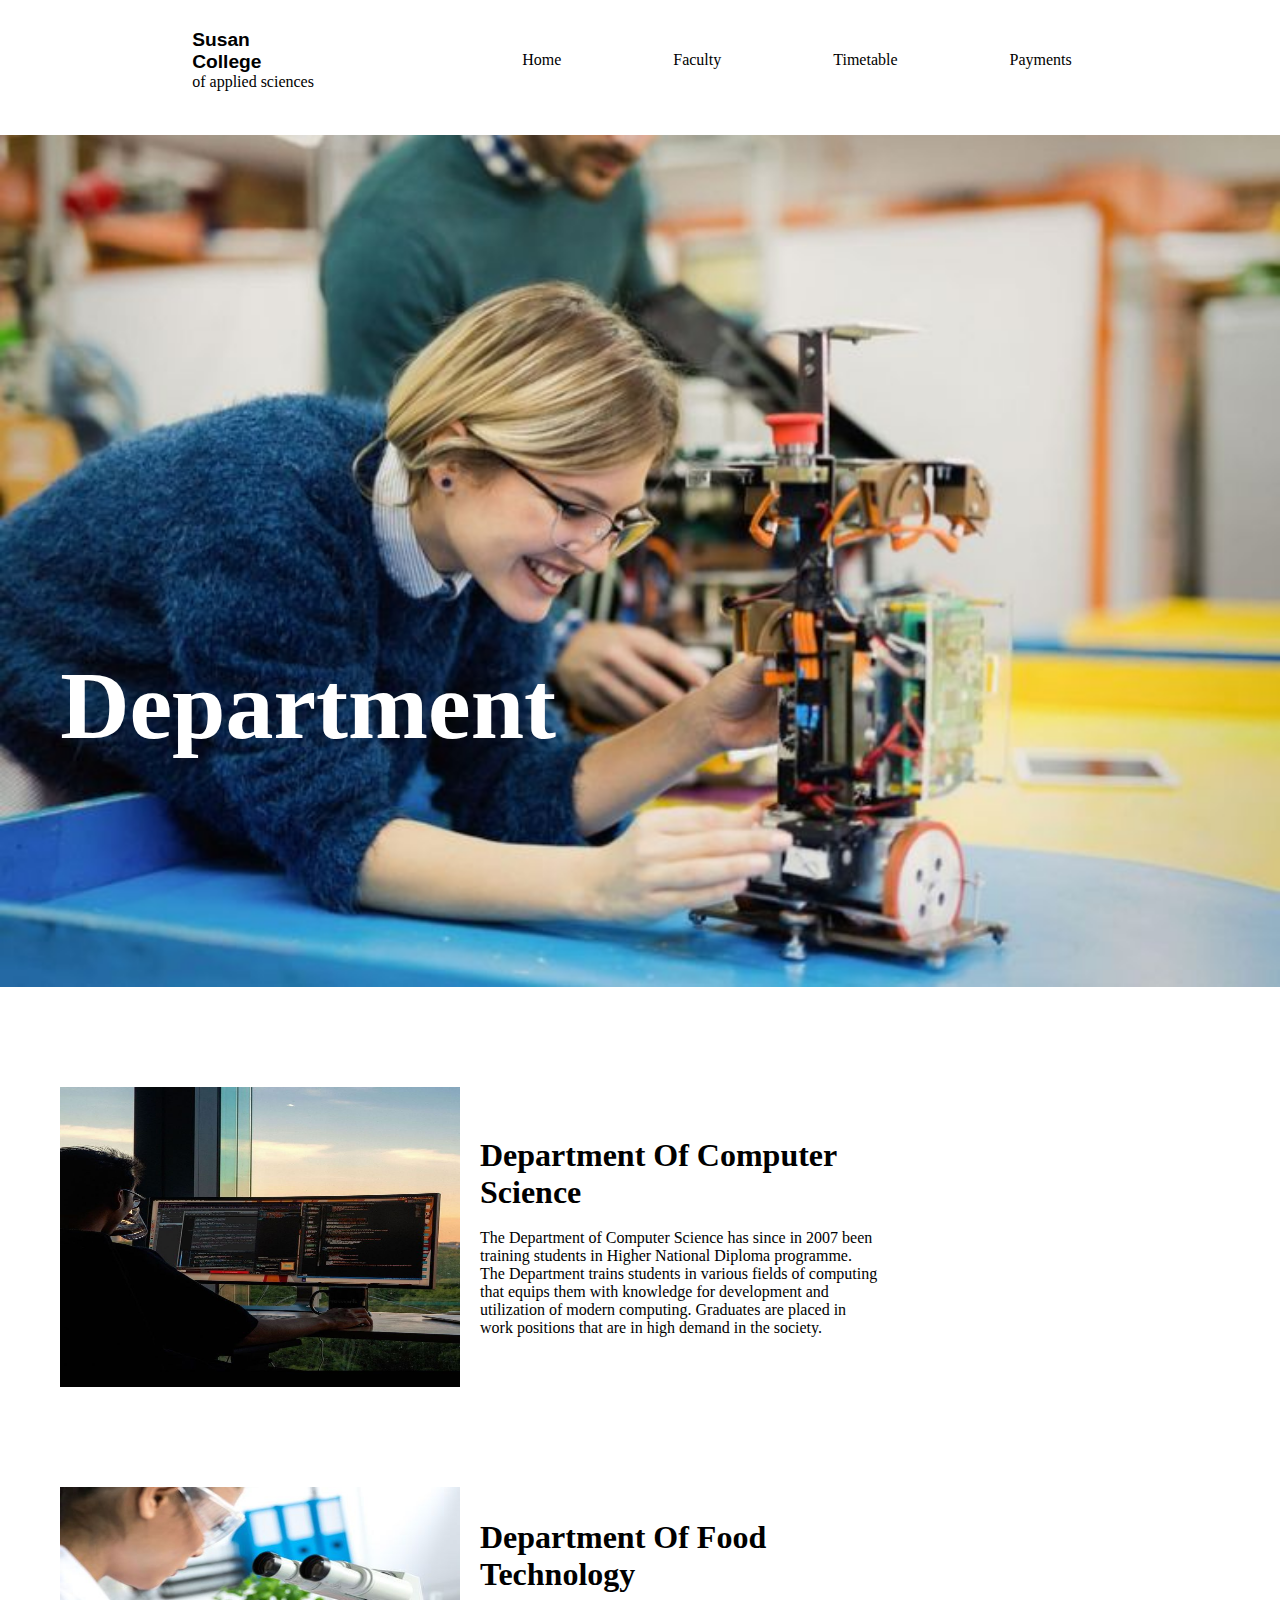
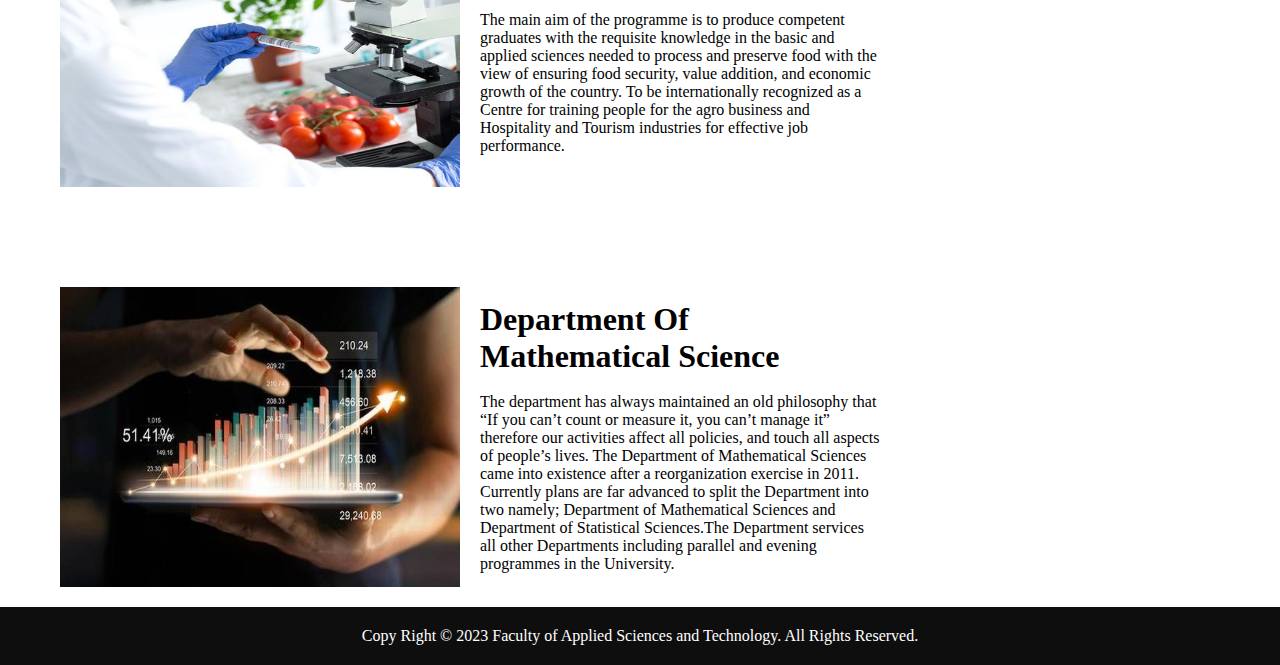
<file: department.html>
<!DOCTYPE html>
<html lang="en">
<head>
    <meta charset="UTF-8">
    <meta name="viewport" content="width=device-width, initial-scale=1.0">
    <title>Departments</title>
    <link rel="stylesheet" href="department.css">
</head>
<body>
    <nav class="navbar">
        <div class="logo">
            <p class="top-logo">Susan</p> 
            <p class="top-logo"> College</p>
            <p class="bottom-logo">of applied sciences</p>
        </div>
        <div class="nav-center">
            <li><a href="index.html">Home</a></li>
            <li><a href="faculty.html">Faculty</a></li>
            <li><a href="timetable.html">Timetable</a></li>
            <li><a href="payment.html">Payments</a></li>
        </div>
    </nav>

    <div class="image-container1">
        <img src="images/dept.jpg" alt="Graduation picture">
        <div class="overlay-text1"> Department </div>
    </div>

    <div class="dept">
        <img src="/images/IT.jpg" alt="Computer with codes">
        <div class="dept-img">
            <p>
                <span class="all-dept">Department Of Computer Science</span> <br><br>The Department of Computer Science
                has since in 2007 been training students in Higher 
                National Diploma programme. The Department trains
                students in various fields of computing that equips
                them with knowledge for development and utilization
                of modern computing. Graduates are placed in work 
                positions that are in high demand in the society.
            </p>
        </div>
    </div>

    <div class="dept">
        <img src="/images/food.jpg" alt="Someone testing food">
        <div class="dept-img">
            <p>
                <span class="all-dept">Department Of Food Technology</span> <br><br>The main aim of
                the programme is to produce competent
                graduates with the requisite knowledge 
                in the basic and applied sciences needed 
                to process and preserve food with the view 
                of ensuring food security, value addition,
                and economic growth of the country.
                To be internationally recognized as a Centre
                for training people for the agro business and
                Hospitality and Tourism industries for 
                effective job performance.   
            </p>
        </div>
    </div>

    <div class="dept">
        <img src="/images/stat.jpg" alt="Someone testing food">
        <div class="dept-img">
            <p>
                <span class="all-dept">Department Of Mathematical Science</span> <br><br> The department has always 
                maintained an old philosophy that “If you can’t count or 
                measure it, you can’t manage it” therefore our activities
                affect all policies, and touch all aspects of people’s 
                lives. The Department of Mathematical Sciences came into 
                existence after a reorganization exercise in 2011. 
                Currently plans are far advanced to split the Department 
                into two namely; Department of Mathematical Sciences and 
                Department of Statistical Sciences.The Department services
                all other Departments including parallel and evening 
                programmes in the University.
            </p>
        </div>
    </div>

    <div class="footer">
        <p>Copy Right &copy; 2023 Faculty of Applied Sciences and Technology. All Rights Reserved.</p>
    </div>

</body>
</html>
</file>
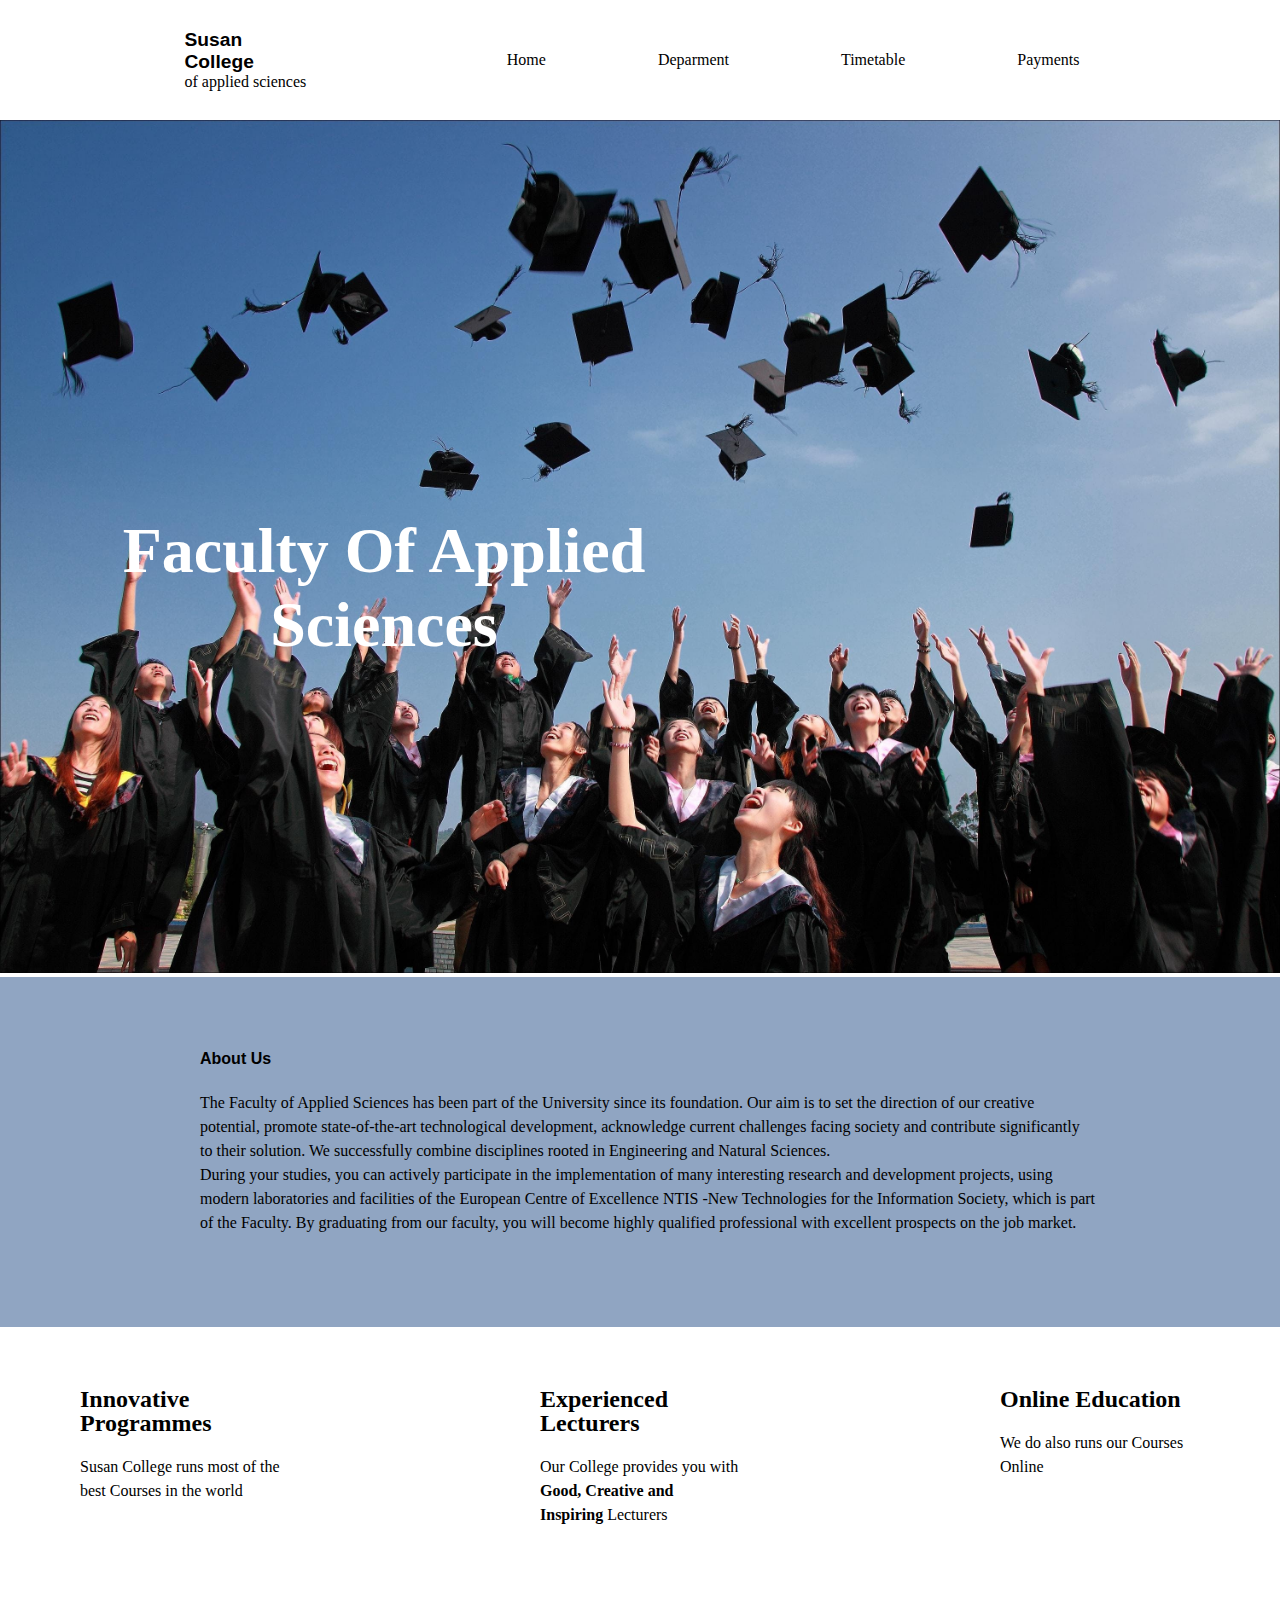
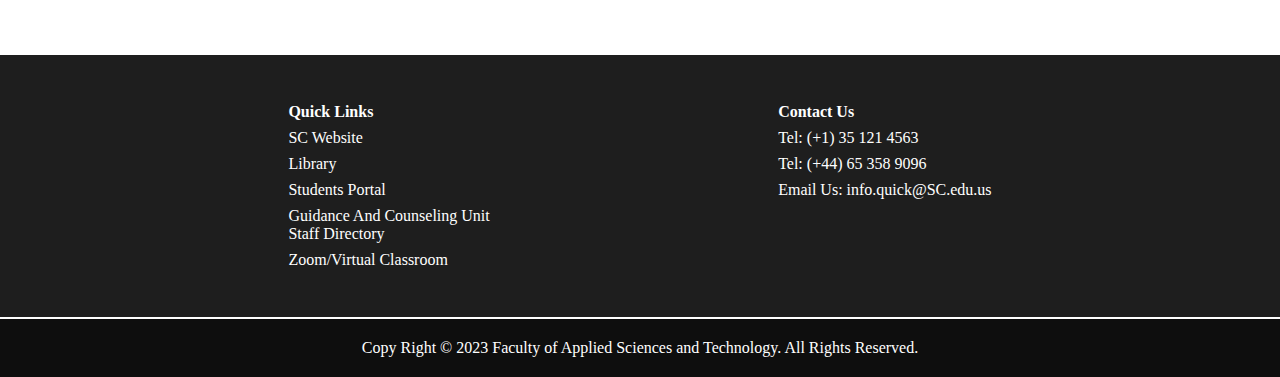
<file: faculty.html>
<!DOCTYPE html>
<html lang="en">
<head>
    <meta charset="UTF-8">
    <meta name="viewport" content="width=\, initial-scale=1.0">
    <link rel="stylesheet" href="faculty.css">
    <title>Faculty</title>
</head>
<body>
    <nav class="navbar">
        <div class="logo">
            <p class="top-logo">Susan</p> 
            <p class="top-logo"> College</p>
            <p class="bottom-logo">of applied sciences</p>
        </div>
        <div class="nav-center">
            <li><a href="index.html">Home</a></li>
            <li><a href="department.html">Deparment</a></li>
            <li><a href="timetable.html">Timetable</a></li>
            <li><a href="payment.html">Payments</a></li>
            <!-- <button>Apply Now</button> -->
        </div>
    </nav>

    <div class="image-container">
        <img src="images/bg2.jpg" alt="Graduation picture">
        <div class="overlay-text"> Faculty Of Applied Sciences</div>
    </div>

    <div class="test1">

        <div class="details">
            <p class="about">About Us</p>
        </div>

        <div class="details">
            <p>
                The Faculty of Applied Sciences has been part of the
                University since its foundation. Our aim is to set the
                direction of our creative potential, 
                promote state-of-the-art technological development,
                acknowledge current challenges facing society and 
                contribute significantly to their solution. We 
                successfully combine disciplines rooted in 
                Engineering and Natural Sciences.
            </p>
        </div>

        <div class="details">
            <p>
                During your studies, you can actively participate in
                the implementation of many interesting research and 
                development projects, using modern laboratories and
                facilities of the European Centre of Excellence NTIS
                -New Technologies for the Information Society, which 
                is part of the Faculty. By graduating from our 
                faculty, you will become highly qualified professional
                with excellent prospects on the job market.
            </p>
        </div>

    </div>

    <div class="offers">
        <div class="moreof">
            <p class="first">Innovative Programmes</p>
            <p>Susan College runs most of the best Courses in the world</p>
        </div>

        <div class="moreof">
            <p class="first">Experienced Lecturers</p>
            <p class="second">
                Our College provides you with 
                <span>Good, Creative and Inspiring</span>
                Lecturers
            </p>
        </div>

        <div class="moreof">
            <p class="first">Online Education</p>
            <p>We do also runs our Courses Online</p>
        </div>
    </div>

    <div class="last-page">
        <div class="tops">
            <p class="bottom1">Quick Links</p>
            <p class="bottom2"> SC Website</p>
            <p class="bottom2">Library</p>
            <p class="bottom2">Students Portal</p>
            <p class="bottom2">Guidance And Counseling Unit</p>
            <a class="bottom2">Staff Directory</a>
            <p class="bottom2">Zoom/Virtual Classroom</p>
        </div>
        <div class="tops">
            <p class="bottom1">Contact Us</p>
            <p class="bottom2">Tel: (+1) 35 121 4563</p>
            <p class="bottom2">Tel: (+44) 65 358 9096</p>
            <p  class="bottom2">Email Us: info.quick@SC.edu.us </p>
        </div>
    </div>

    <div class="footer1">
        <p>Copy Right &copy; 2023 Faculty of Applied Sciences and Technology. All Rights Reserved.</p>
    </div>

</body>
</html>
</file>
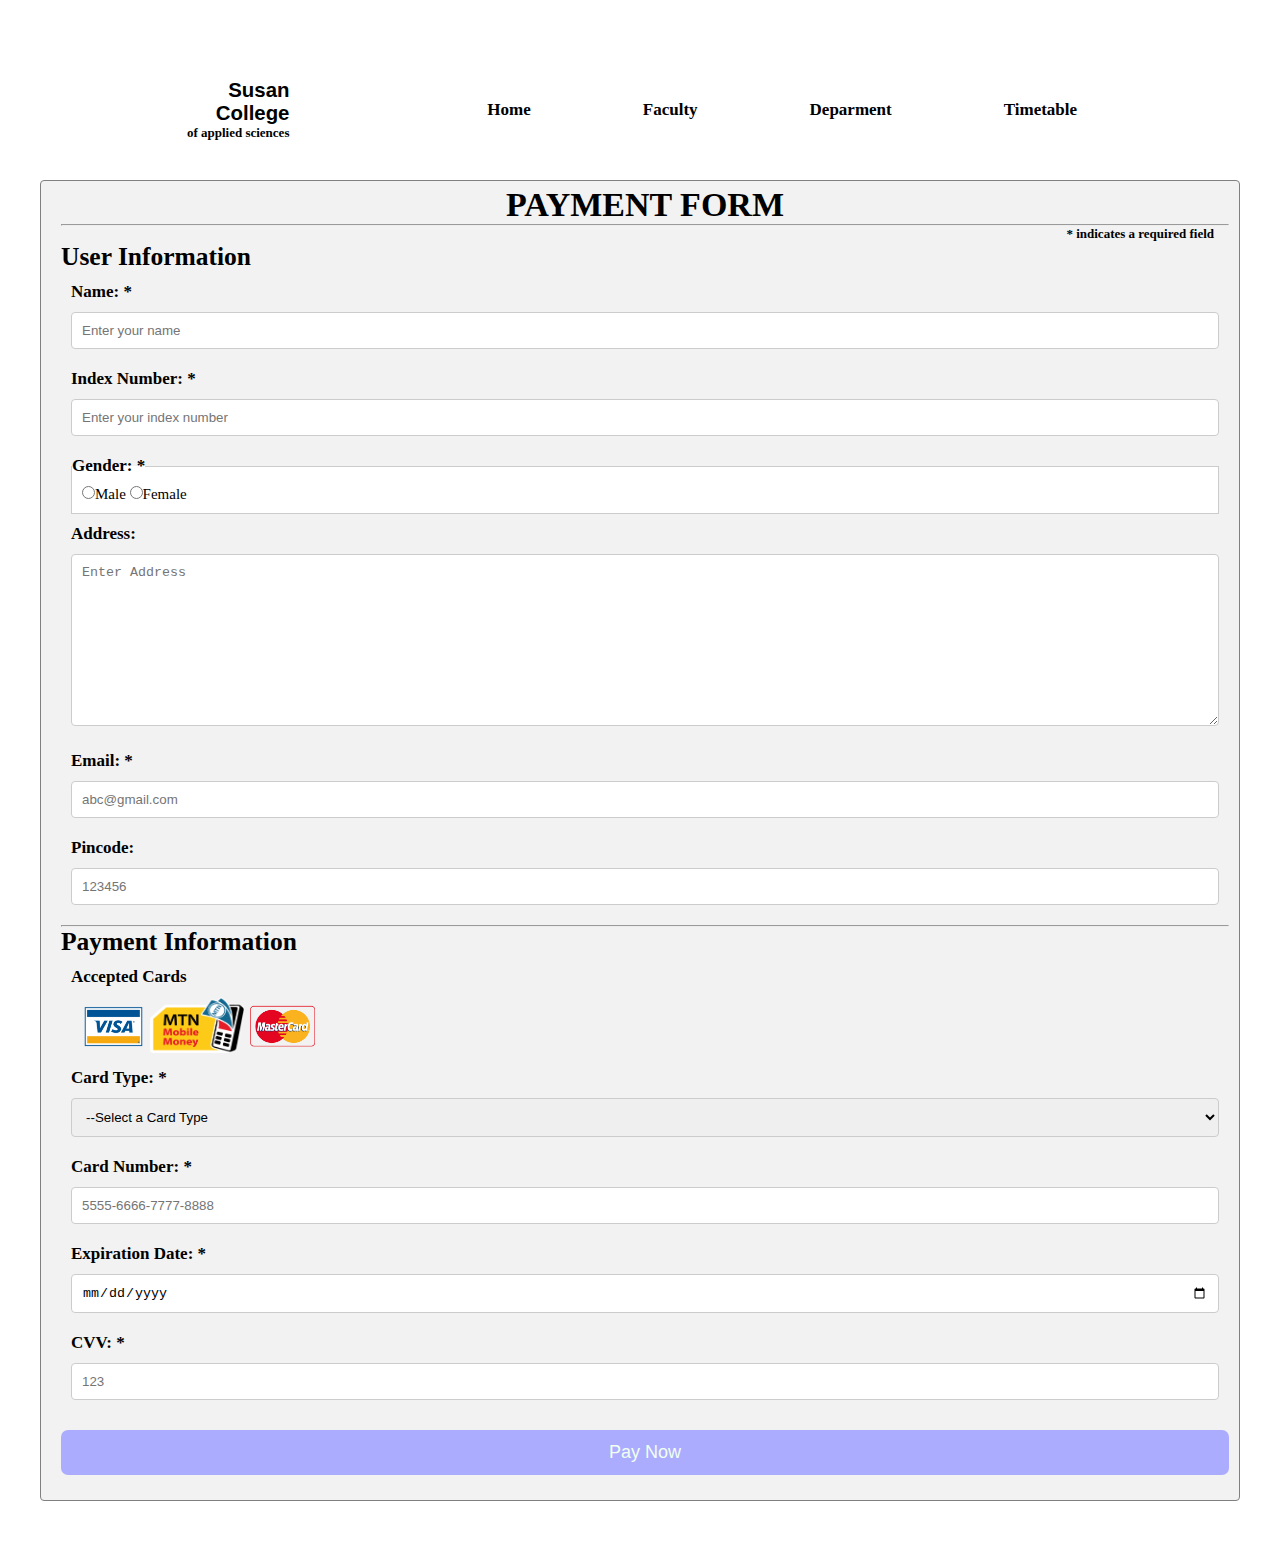
<file: payment.html>
<!DOCTYPE html>
<html lang="en">

<head>
    <meta charset="UTF-8">
    <meta name="viewport" content="width=device-width, initial-scale=1.0">
    <title>Payment Form</title>
    <link rel="stylesheet" href="payment.css">
</head>

<body>

    <nav class="navbar">
        <div class="logo">
            <p class="top-logo">Susan</p> 
            <p class="top-logo"> College</p>
            <p class="bottom-logo">of applied sciences</p>
        </div>
        <div class="nav-center">
            <li><a href="index.html">Home</a></li>
            <li><a href="faculty.html">Faculty</a></li>
            <li><a href="department.html">Deparment</a></li>
            <li><a href="timetable.html">Timetable</a></li>
        </div>
        <!-- <button>Pay Now</button> -->
    </nav>
   <!--  <div class="pay">
        <img src="images/payment.jpg" alt="picture of someone paying">
    </div> -->
    

    <div class="container">
        <form action="">      <!--Location of Server-->
            <h1 class="main-heading">PAYMENT FORM</h1>
            <hr>
            <p>* indicates a required field</p>
            <h2>User Information</h2>
            <div>Name: *<input type="text" name="name" placeholder="Enter your name" required></div>
            <div>Index Number: *<input type="number" name="name" placeholder="Enter your index number" required></div>
            <fieldset>
                <legend>Gender: *</legend>
                <div class="Gender">
                    <input type="radio" name="gender" id="male" required>Male
                    <input type="radio" name="gender" id="female" required>Female
                </div>
            </fieldset>
            <div>
                Address: <textarea name="address" id="address" cols="70" rows="10"
                    placeholder="Enter Address"></textarea>
            </div>
            <div>
                Email: * <input type="email" name="email" id="email" placeholder="abc@gmail.com" required>
            </div>
            <div>
                Pincode: <input type="number" name="pincode" id="pincode" placeholder="123456">
            </div>
            <hr>
            <h2>Payment Information</h2>
            <div>
                Accepted Cards <br>
                <div>
                    <img src="./images/Visa.png" alt="Visa" class="cards" id="visa">
                    <img src="./images/SeekPng.com_money-png-images_691715.png" alt="Rupay" class="cards" id="mobile_money">
                    <img src="./images/Mastercard.png" alt="MasterCard" class="cards" id="mastercard">
                </div>
                Card Type: *
                <select name="card_type" id="card_type" required>
                    <option value="">--Select a Card Type</option> //when user first visits it will not be stored in server
                    <option value="visa">Visa</option>
                    <option value="mobile_money">Mobile Money</option>
                    <option value="mastercard">MasterCard</option>
                </select>
            </div>
            <div>
                Card Number: * <input type="number" name="card_number" id="card_number"
                    placeholder="5555-6666-7777-8888" required>
            </div>
            <div>
                Expiration Date: * <input type="date" name="exp_date" id="exp_date" required>
            </div>
            <div>
                CVV: * <input type="password" name="cvv" id="cvv" placeholder="123">
            </div>
            <input type="submit" value="Pay Now">
        </form>

    </div>
</body>

</html>
</file>
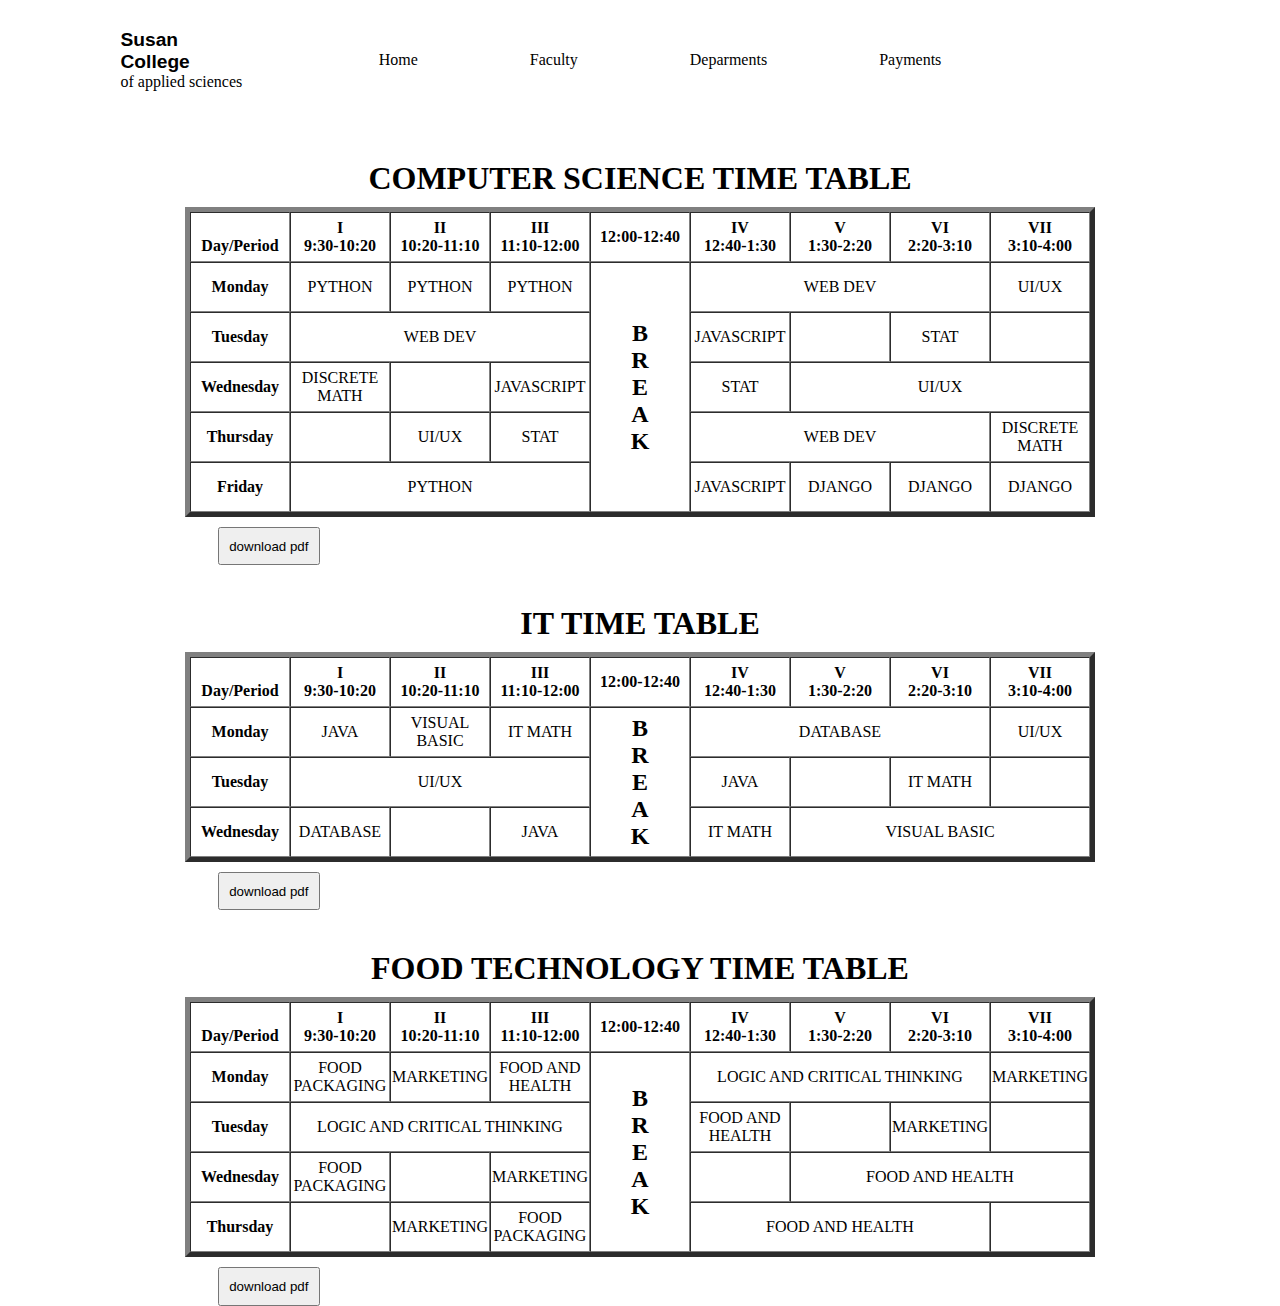
<file: timetable.html>
<!DOCTYPE html>
<html lang="en">
<head>
    <meta charset="UTF-8">
    <meta name="viewport" content="width=device-width, initial-scale=1.0">
    <link rel="stylesheet" href="timetable.css">
    <title>Document</title>
</head>
<body>

    <nav class="navbar">
        <div class="logo">
            <p class="top-logo">Susan</p> 
            <p class="top-logo"> College</p>
            <p class="bottom-logo">of applied sciences</p>
        </div>
        <div class="nav-center">
            <li><a href="index.html">Home</a></li>
            <li><a href="faculty.html">Faculty</a></li>
            <li><a href="department.html">Deparments</a></li>
            <li><a href="payment.html">Payments</a></li>
        </div>
        <button>Download</button>
    </nav>

    <h1 class="time"> COMPUTER SCIENCE TIME TABLE</h1>
    <table class= "table" border="5" cellspacing="0" align="center">
        <!--<caption>Timetable</caption>-->
        <tr>
            <td align="center" height="50" width="100"><br>
                <b>Day/Period</b></br>
            </td>
            <td align="center" height="50" width="100">
                <b>I<br>9:30-10:20</b>
            </td>
            <td align="center" height="50" width="100">
                <b>II<br>10:20-11:10</b>
            </td>
            <td align="center" height="50" width="100">
                <b>III<br>11:10-12:00</b>
            </td>
            <td align="center" height="50" width="100">
                <b>12:00-12:40</b>
            </td>
            <td align="center" height="50" width="100">
                <b>IV<br>12:40-1:30</b>
            </td>
            <td align="center" height="50" width="100">
                <b>V<br>1:30-2:20</b>
            </td>
            <td align="center" height="50" width="100">
                <b>VI<br>2:20-3:10</b>
            </td>
            <td align="center" height="50" width="100">
                <b>VII<br>3:10-4:00</b>
            </td>
        </tr>
        <tr>
            <td align="center" height="50">
                <b>Monday</b>
            </td>
            <td align="center" height="50">PYTHON</td>
            <td align="center" height="50">PYTHON</td>
            <td align="center" height="50">PYTHON</td>
            <td rowspan="6" align="center" height="50">
                <h2>B<br>R<br>E<br>A<br>K</h2>
            </td>
            <td colspan="3" align="center" height="50">WEB DEV</td>
            <td align="center" height="50">UI/UX</td>
        </tr>
        <tr>
            <td align="center" height="50">
                <b>Tuesday</b>
            </td>
            <td colspan="3" align="center" height="50">WEB DEV
            </td>
            <td align="center" height="50">JAVASCRIPT</td>
            <td align="center" height="50"></td>
            <td align="center" height="50">STAT</td>
            <td align="center" height="50"></td>
        </tr>
        <tr>
            <td align="center" height="50">
                <b>Wednesday</b>
            </td>
            <td align="center" height="50">DISCRETE MATH</td>
            <td align="center" height="50"></td>
            <td align="center" height="50">JAVASCRIPT</td>
            <td align="center" height="50">STAT</td>
            <td colspan="3" align="center" height="50">UI/UX
            </td>
        </tr>
        <tr>
            <td align="center" height="50">
                <b>Thursday</b>
            </td>
            <td align="center" height="50"></td>
            <td align="center" height="50">UI/UX</td>
            <td align="center" height="50">STAT</td>
            <td colspan="3" align="center" height="50">WEB DEV
            </td>
            <td align="center" height="50">DISCRETE MATH</td>
        </tr>
        <tr>
            <td align="center" height="50">
                <b>Friday</b>
            </td>
            <td colspan="3" align="center" height="50">PYTHON
            </td>
            <td align="center" height="50">JAVASCRIPT</td>
            <td align="center" height="50">DJANGO</td>
            <td align="center" height="50">DJANGO</td>
            <td align="center" height="50">DJANGO</td>
        </tr>
    </table>
    <button><a href="/Time Table/computer science table.pdf" download>download pdf</a></button>



    <h1 class="time"> IT TIME TABLE</h1>
    <table class= "table" border="5" cellspacing="0" align="center">
        <!--<caption>Timetable</caption>-->
        <tr>
            <td align="center" height="50" width="100"><br>
                <b>Day/Period</b></br>
            </td>
            <td align="center" height="50" width="100">
                <b>I<br>9:30-10:20</b>
            </td>
            <td align="center" height="50" width="100">
                <b>II<br>10:20-11:10</b>
            </td>
            <td align="center" height="50" width="100">
                <b>III<br>11:10-12:00</b>
            </td>
            <td align="center" height="50" width="100">
                <b>12:00-12:40</b>
            </td>
            <td align="center" height="50" width="100">
                <b>IV<br>12:40-1:30</b>
            </td>
            <td align="center" height="50" width="100">
                <b>V<br>1:30-2:20</b>
            </td>
            <td align="center" height="50" width="100">
                <b>VI<br>2:20-3:10</b>
            </td>
            <td align="center" height="50" width="100">
                <b>VII<br>3:10-4:00</b>
            </td>
        </tr>
        <tr>
            <td align="center" height="50">
                <b>Monday</b>
            </td>
            <td align="center" height="50">JAVA</td>
            <td align="center" height="50">VISUAL BASIC</td>
            <td align="center" height="50">IT MATH</td>
            <td rowspan="6" align="center" height="50">
                <h2>B<br>R<br>E<br>A<br>K</h2>
            </td>
            <td colspan="3" align="center" height="50">DATABASE</td>
            <td align="center" height="50">UI/UX</td>
        </tr>
        <tr>
            <td align="center" height="50">
                <b>Tuesday</b>
            </td>
            <td colspan="3" align="center" height="50">UI/UX
            </td>
            <td align="center" height="50">JAVA</td>
            <td align="center" height="50"></td>
            <td align="center" height="50">IT MATH</td>
            <td align="center" height="50"></td>
        </tr>
        <tr>
            <td align="center" height="50">
                <b>Wednesday</b>
            </td>
            <td align="center" height="50">DATABASE</td>
            <td align="center" height="50"></td>
            <td align="center" height="50">JAVA</td>
            <td align="center" height="50">IT MATH</td>
            <td colspan="3" align="center" height="50">VISUAL BASIC
            </td>
        </tr>
    </table>
    <button><a href="/Time Table/IT Time Table.pdf" download>download pdf</a></button>



    <h1 class="time"> FOOD TECHNOLOGY TIME TABLE</h1>
    <table class= "table" border="5" cellspacing="0" align="center">
        <!--<caption>Timetable</caption>-->
        <tr>
            <td align="center" height="50" width="100"><br>
                <b>Day/Period</b></br>
            </td>
            <td align="center" height="50" width="100">
                <b>I<br>9:30-10:20</b>
            </td>
            <td align="center" height="50" width="100">
                <b>II<br>10:20-11:10</b>
            </td>
            <td align="center" height="50" width="100">
                <b>III<br>11:10-12:00</b>
            </td>
            <td align="center" height="50" width="100">
                <b>12:00-12:40</b>
            </td>
            <td align="center" height="50" width="100">
                <b>IV<br>12:40-1:30</b>
            </td>
            <td align="center" height="50" width="100">
                <b>V<br>1:30-2:20</b>
            </td>
            <td align="center" height="50" width="100">
                <b>VI<br>2:20-3:10</b>
            </td>
            <td align="center" height="50" width="100">
                <b>VII<br>3:10-4:00</b>
            </td>
        </tr>
        <tr>
            <td align="center" height="50">
                <b>Monday</b>
            </td>
            <td align="center" height="50">FOOD PACKAGING</td>
            <td align="center" height="50">MARKETING</td>
            <td align="center" height="50">FOOD AND HEALTH</td>
            <td rowspan="6" align="center" height="50">
                <h2>B<br>R<br>E<br>A<br>K</h2>
            </td>
            <td colspan="3" align="center" height="50">LOGIC AND CRITICAL THINKING</td>
            <td align="center" height="50">MARKETING</td>
        </tr>
        <tr>
            <td align="center" height="50">
                <b>Tuesday</b>
            </td>
            <td colspan="3" align="center" height="50">LOGIC AND CRITICAL THINKING
            </td>
            <td align="center" height="50">FOOD AND HEALTH</td>
            <td align="center" height="50"></td>
            <td align="center" height="50">MARKETING</td>
            <td align="center" height="50"></td>
        </tr>
        <tr>
            <td align="center" height="50">
                <b>Wednesday</b>
            </td>
            <td align="center" height="50">FOOD PACKAGING</td>
            <td align="center" height="50"></td>
            <td align="center" height="50">MARKETING</td>
            <td align="center" height="50"></td>
            <td colspan="3" align="center" height="50">FOOD AND HEALTH
            </td>
        </tr>
        <tr>
            <td align="center" height="50">
                <b>Thursday</b>
            </td>
            <td align="center" height="50"></td>
            <td align="center" height="50">MARKETING</td>
            <td align="center" height="50">FOOD PACKAGING</td>
            <td colspan="3" align="center" height="50">FOOD AND HEALTH
            </td>
            <td align="center" height="50"></td>
        </tr>
    </table>
    <button><a href="/Time Table/Food Technology Time Table.pdf" download>download pdf</a></button>


</body>
</body>
</html>
</file>
<file: department.css>
* {
    padding: 0;
    margin: 0;
    box-sizing: 0;
}

body {
    min-height: 100vh;
}

.navbar {
    /* background-color: black; */
    display: flex;
    justify-content: space-evenly;
    align-items: center;
    height: 120px;
}

.logo .top-logo {
    font-family: 'Segoe UI', Tahoma, Geneva, Verdana, sans-serif;
    font-size: 1.2em;
    font-weight: bolder;
}

.nav-center {
    display: flex;
    gap: 5rem;
}


.nav-center li {
    list-style-type: none;
    cursor: pointer;
    padding: 1rem;
}

 .nav-center li a:hover {
    color: #939ddfaf ;
 }

.nav-center a {
    text-decoration: none;
    color: black;
}

.navbar button {
     padding: 0.7rem;
     border-radius: 20px;
     border: none;
     cursor: pointer;
}

.navbar button:hover {
    background: #939ddfaf ;
}


.image-container1 {
    padding-top: 15px;
    position: relative;
   /*  display: inline-block; */
  }
  
.image-container1 img {
    display: block;
    width: 100%;
    height: auto;
  }
  
.overlay-text1 {
    position: absolute;
    top: 60%; 
    right: 55%; 
    color: #fff; 
    padding: 10px 20px; 
    font-size: 20px; 
    text-align: center;
}

.image-container1 .overlay-text1 {
    font-weight: bolder;
    font-size: 6rem;
}

.dept {
    display: flex;
    align-items: center;
    justify-content: space-between;
}

.dept img {
    margin: 100px 0 0 60px;
    width: 400px;
    height: 300px;
}

.dept .dept-img {
    margin: 100px 400px 0 0;
    width: 400px;
}

.dept .dept-img .all-dept {
    font-size: 2rem;
    font-weight: bold;
}

.footer{
    background-color: rgba(0, 0, 0, 0.945);
    margin: 20px 0 0 0;
}

.footer p {
    color: white;
    text-align: center;
    padding: 20px;
}
</file>
<file: faculty.css>
* {
    margin: 0;
    padding: 0;
    box-sizing: 0;
}

body {
    min-height: 100vh;
}

.navbar {
    /* background-color: black; */
    display: flex;
    justify-content: space-evenly;
    align-items: center;
    height: 120px;
}

.logo .top-logo {
    font-family: 'Segoe UI', Tahoma, Geneva, Verdana, sans-serif;
    font-size: 1.2em;
    font-weight: bolder;
}

.nav-center {
    display: flex;
    gap: 5rem;
}


.nav-center li {
    list-style-type: none;
    cursor: pointer;
    padding: 1rem;
}

 .nav-center li a:hover {
    color: #939ddfaf ;
 }

.nav-center a {
    text-decoration: none;
    color: black;
}

.navbar button {
     padding: 0.7rem;
     border-radius: 20px;
     border: none;
     cursor: pointer;
}

.navbar button:hover {
    background: #939ddfaf ;
}


.image-container {
    position: relative;
    display: inline-block;
  }
  
.image-container img {
    display: block;
    width: 100%;
    height: auto;
  }
  
.overlay-text {
    position: absolute;
    top: 45%; 
    right: 40%; 
    color: #fff; 
    padding: 10px 20px; 
    font-size: 20px; 
    text-align: center;
}

.image-container .overlay-text {
    font-weight: bold;
    font-size: 4rem;
}

.test1 {
    background-color: #90A5C2 ;
    height: 350px;
}

.test1 .details {
    width: 70%;
    /* margin: 15px 0 15px 200px; */
    margin-left: 200px;
    line-height: 1.5em;
}

.details .about {
    font-family: 'Segoe UI', Tahoma, Geneva, Verdana, sans-serif;
    font-weight: bold;
    padding: 70px 0 20px 0;
}

.offers {
    width: 100%;
    display: flex;
    justify-content: space-between;
    margin-top: 60px;
}

.offers .moreof {
    width: 200px;
    margin: 0 80px 0 80px;
    line-height: 1.5em;
}

.moreof .first {
    padding-bottom: 0.8em;
    font-size: 1.5em;
    font-weight: bolder;
}

.second span {
    font-weight: bold;
}

.last-page {
    background-color: #000000e1;
    display: flex;
    justify-content: space-evenly;
    margin: 8rem 0 0 0;
    padding-bottom: 3rem;
}

.tops p {
    color: white;
}

.last-page .bottom1 {
    padding-top: 3rem;
    font-weight: bold;
}

.last-page .bottom2 {
    color: white;
    padding-top: 0.5rem;
}

.footer1{
    background-color: rgba(0, 0, 0, 0.945);
    border-top: 2px solid white;
}

.footer1 p {
    color: white;
    text-align: center;
    padding: 20px;
}

/* ----------------- faculty----------------- */


/* 
    <a href"src" download>download</a>
 */
</file>
<file: payment.css>
*{
    padding: 0;
    margin: 0;
    box-sizing: border-box;
}

body{
   /*  background-color: #a8a8d4; */
    /* font-family: Verdana, Geneva, Tahoma, sans-serif; */
    margin: 50px 30px;
    font-size: 17px;
   /*  font-size: 17px; */
    /* padding: 8px; */
    font-weight: 600;
}

.navbar {
    display: flex;
    justify-content: space-evenly;
    align-items: center;
    height: 120px;
    
}

.logo .top-logo {
    font-family: 'Segoe UI', Tahoma, Geneva, Verdana, sans-serif;
    font-size: 1.2em;
}

.nav-center {
    display: flex;
    gap: 5rem;
}


.nav-center li {
    list-style-type: none;
    cursor: pointer;
    padding: 1rem;
}

 .nav-center li a:hover {
    color: #acacff;
 }

.nav-center a {
    text-decoration: none;
    color: black;
}

.navbar button {
     padding: 0.7rem;
     border-radius: 15px;
     border: none;
     cursor: pointer;
}

.navbar button:hover {
    background: #ECEAF9;
}

.container{
    background-color: #f2f2f2;
    border: 1px solid gray;
    border-radius: 4px;
    padding: 5px 10px 15px 20px;
}

p{
    font-size: 13px;
    text-align: right;
    margin-right: 15px;
}

div{
    margin: 10px;
}

.main-heading{
    text-align: center;
}

input[type="text"],
input[type="email"],
input[type="number"],
input[type="date"],
input[type="password"],
select,textarea{
    width: 100%;
    padding: 10px;
    margin: 10px 0px;
    border: 1px solid #cccccc;
    border-radius: 4px;
}

input[type="submit"]{
    width: 100%;
    background-color: #acacff;
    color: honeydew;
    font-size: 18px;
    padding: 12px 20px;
    margin: 10px 0px;
    border-radius: 7px;
    border: none;
    box-shadow: none;
    cursor: pointer;
}

input[type="submit"]:hover{
    background-color: #7777e0;
}

fieldset{
    background-color: white;
    border: 1px solid #cccccc;
    margin: 10px;
    font-size: 17px;
}

.Gender{
    font-size: 15px;
    font-weight: 500;
}

#visa{
    width: 65px;
}

#mobile_money{
    width: 95px;
    height: 56px;
}

#mastercard{
    width: 65px;
}
</file>
<file: timetable.css>
* {
    margin: 0;
    padding: 0;
    box-sizing: border-box;
}

body {
    min-height: 100vh;
}

.navbar {
    display: flex;
    justify-content: space-evenly;
    align-items: center;
    height: 120px;
}

/* .navbar .logo {
    margin: 30px 0 0 150px;
} */

.logo .top-logo {
    font-family: 'Segoe UI', Tahoma, Geneva, Verdana, sans-serif;
    font-size: 1.2em;
    font-weight: bolder;
}

.nav-center {
    display: flex;
    gap: 5rem;
}


.nav-center li {
    /* display: inline-block; */
    list-style-type: none;
    cursor: pointer;
    padding: 1rem;
/*     margin-left: 150px;
 */}

 .nav-center li a:hover {
    color: #acacff;
 }

.nav-center a {
    text-decoration: none;
    color: black;
}

.navbar button {
     padding: 0.7rem;
     border-radius: 15px;
     border: none;
     cursor: pointer;
}

.navbar button:hover {
    background: #ECEAF9;
}

.time {
    margin: 40px 0 10px 0;
    text-align: center;
}

.table {
    margin: auto;
}

button {
    margin-top: 10px; 
    position: relative;
    left: 17%;
    padding: 0.6rem;
}

button a {
    text-decoration: none;
    color: black;
}

button:hover {
    background-color:#acacff;;
}
</file>
